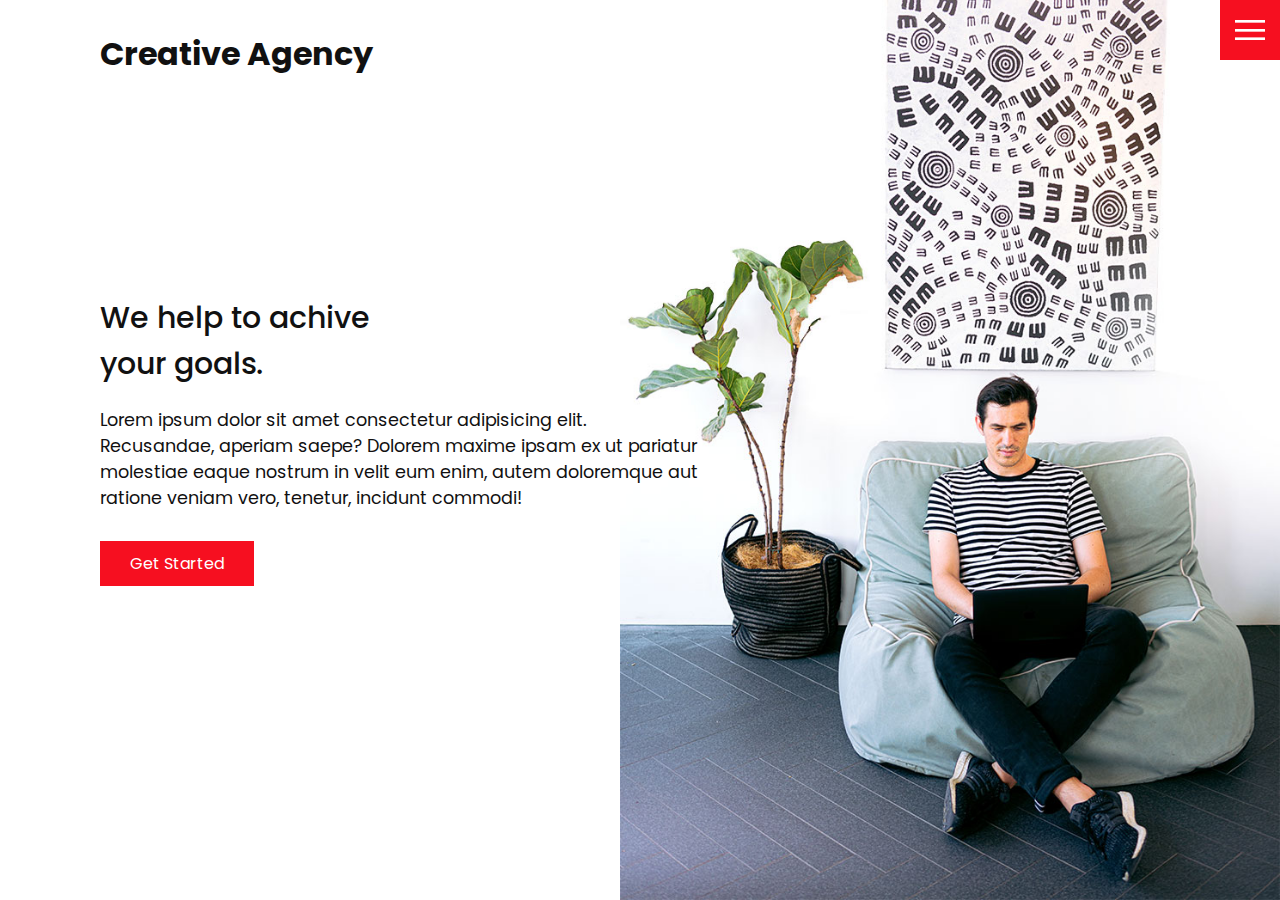
<file: index.html>
<!DOCTYPE html>
<html lang="en">
  <head>
    <meta charset="UTF-8" />
    <meta http-equiv="X-UA-Compatible" content="IE=edge" />
    <meta name="viewport" content="width=device-width, initial-scale=1.0" />
    <link rel="stylesheet" href="css/style.css" />
    <title>Creative Agency</title>
  </head>
  <body>
    <header>
      <div class="logo">Creative Agency</div>
      <div class="toggle"></div>
      <div class="navigation">
        <ul>
          <li><a href="index.html">Home</a></li>
          <li><a href="services.html">Services</a></li>
          <li><a href="work.html">Work</a></li>
          <li><a href="contact.html">Contact</a></li>
        </ul>
        <div class="social-bar">
          <ul>
            <li>
              <a href="https://facebook.com" target="_blank"
                ><img src="images/facebook.png" alt="Facebook Homepage"
              /></a>
            </li>
            <li>
              <a href="https://twitter.com" target="_blank"
                ><img src="images/twitter.png" alt="Twitter Homepage"
              /></a>
            </li>
            <li>
              <a href="https://instagram.com" target="_blank"
                ><img src="images/instagram.png" alt="Instagram Homepage"
              /></a>
            </li>
          </ul>
          <a href="mailto:youremail@email.com" class="email-icon"
            ><img src="images/email.png" alt="Email"
          /></a>
        </div>
      </div>
    </header>

    <section class="home">
      <img src="images/home-img.jpg" class="home-img" alt="Homepage" />
      <div class="home-content">
        <h1>
          We help to achive <br />
          your goals.
        </h1>
        <p>
          Lorem ipsum dolor sit amet consectetur adipisicing elit. Recusandae,
          aperiam saepe? Dolorem maxime ipsam ex ut pariatur molestiae eaque
          nostrum in velit eum enim, autem doloremque aut ratione veniam vero,
          tenetur, incidunt commodi!
        </p>
        <a href="contact.html" class="btn">Get Started</a>
      </div>
    </section>
    <script src="js/script.js"></script>
  </body>
</html>
</file>
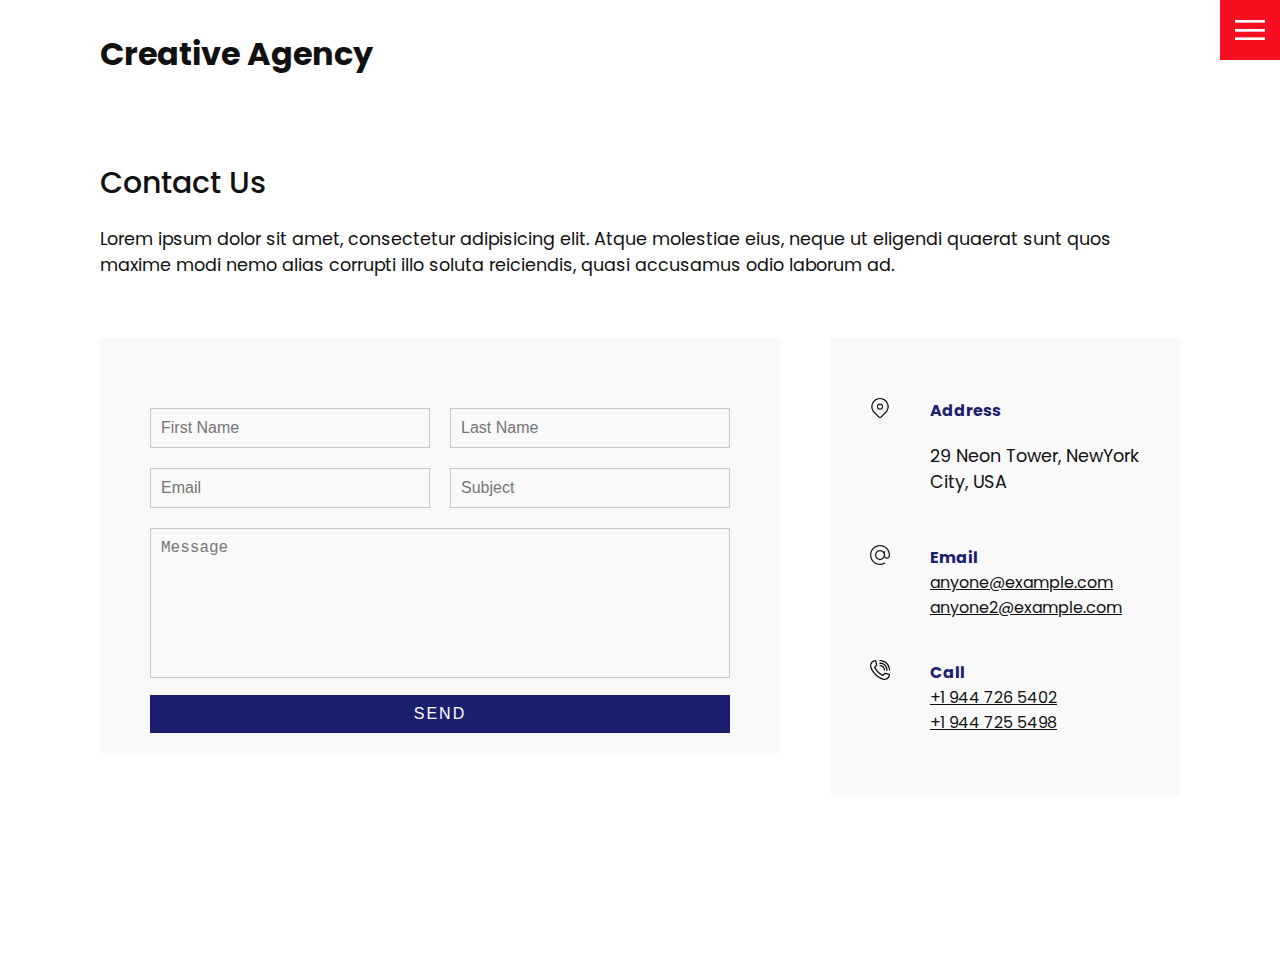
<file: contact.html>
<!DOCTYPE html>
<html lang="en">
  <head>
    <meta charset="UTF-8" />
    <meta http-equiv="X-UA-Compatible" content="IE=edge" />
    <meta name="viewport" content="width=device-width, initial-scale=1.0" />
    <link rel="stylesheet" href="css/style.css" />
    <title>Creative Agency</title>
  </head>
  <body>
    <header>
      <div class="logo">Creative Agency</div>
      <div class="toggle"></div>
      <div class="navigation">
        <ul>
          <li><a href="index.html">Home</a></li>
          <li><a href="services.html">Services</a></li>
          <li><a href="work.html">Work</a></li>
          <li><a href="contact.html">Contact</a></li>
        </ul>
        <div class="social-bar">
          <ul>
            <li>
              <a href="https://facebook.com" target="_blank"
                ><img src="images/facebook.png" alt="Facebook Homepage"
              /></a>
            </li>
            <li>
              <a href="https://twitter.com" target="_blank"
                ><img src="images/twitter.png" alt="Twitter Homepage"
              /></a>
            </li>
            <li>
              <a href="https://instagram.com" target="_blank"
                ><img src="images/instagram.png" alt="Instagram Homepage"
              /></a>
            </li>
          </ul>
          <a href="mailto:youremail@email.com" class="email-icon"
            ><img src="images/email.png" alt="Email"
          /></a>
        </div>
      </div>
    </header>

    <section>
      <div class="title">
        <h1>Contact Us</h1>
        <p>
          Lorem ipsum dolor sit amet, consectetur adipisicing elit. Atque
          molestiae eius, neque ut eligendi quaerat sunt quos maxime modi nemo
          alias corrupti illo soluta reiciendis, quasi accusamus odio laborum
          ad.
        </p>
      </div>

      <div class="contact">
        <div class="contact-form">
          <form>
            <div class="row">
              <div class="input50">
                <input type="text" placeholder="First Name" />
              </div>
              <div class="input50">
                <input type="text" placeholder="Last Name" />
              </div>
            </div>
            <div class="row">
              <div class="input50">
                <input type="email" placeholder="Email" />
              </div>
              <div class="input50">
                <input type="text" placeholder="Subject" />
              </div>
            </div>
            <div class="row">
              <div class="input100">
                <textarea placeholder="Message"></textarea>
              </div>
            </div>
            <div class="row">
              <div class="input100">
                <input type="submit" value="Send" />
              </div>
            </div>
          </form>
        </div>

        <div class="contact-info">
          <div class="info-box">
            <img src="images/address.png" class="contact-icon" alt="" />
            <div class="details">
              <h4>Address</h4>
              <p>29 Neon Tower, NewYork City, USA</p>
            </div>
          </div>
          <div class="info-box">
            <img src="images/email.png" class="contact-icon" alt="" />
            <div class="details">
              <h4>Email</h4>
              <a href="mailto:anyone@example.com">anyone@example.com</a>
              <a href="mailto:anyone2@example.com">anyone2@example.com</a>
            </div>
          </div>
          <div class="info-box">
            <img src="images/call.png" class="contact-icon" alt="" />
            <div class="details">
              <h4>Call</h4>
              <a href="tel:+19447265402">+1 944 726 5402</a> <br />
              <a href="tel:+19447263235">+1 944 725 5498</a>
            </div>
          </div>
        </div>
      </div>
    </section>
    <script src="js/script.js"></script>
  </body>
</html>
</file>
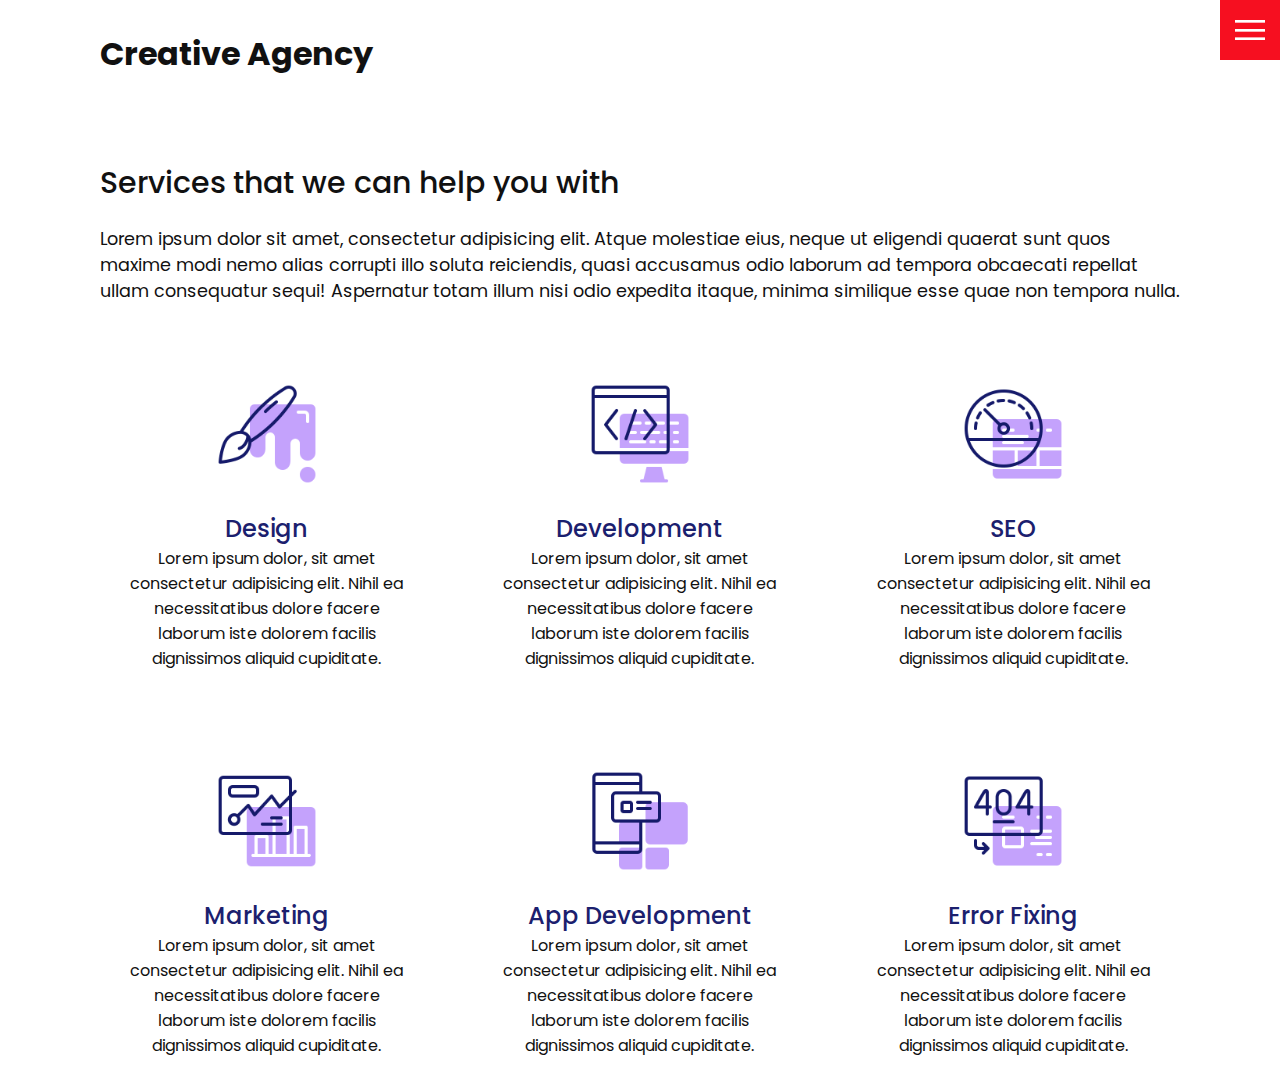
<file: services.html>
<!DOCTYPE html>
<html lang="en">
  <head>
    <meta charset="UTF-8" />
    <meta http-equiv="X-UA-Compatible" content="IE=edge" />
    <meta name="viewport" content="width=device-width, initial-scale=1.0" />
    <link rel="stylesheet" href="css/style.css" />
    <title>Creative Agency</title>
  </head>
  <body>
    <header>
      <div class="logo">Creative Agency</div>
      <div class="toggle"></div>
      <div class="navigation">
        <ul>
          <li><a href="index.html">Home</a></li>
          <li><a href="services.html">Services</a></li>
          <li><a href="work.html">Work</a></li>
          <li><a href="contact.html">Contact</a></li>
        </ul>
        <div class="social-bar">
          <ul>
            <li>
              <a href="https://facebook.com" target="_blank"
                ><img src="images/facebook.png" alt="Facebook Homepage"
              /></a>
            </li>
            <li>
              <a href="https://twitter.com" target="_blank"
                ><img src="images/twitter.png" alt="Twitter Homepage"
              /></a>
            </li>
            <li>
              <a href="https://instagram.com" target="_blank"
                ><img src="images/instagram.png" alt="Instagram Homepage"
              /></a>
            </li>
          </ul>
          <a href="mailto:youremail@email.com" class="email-icon"
            ><img src="images/email.png" alt="Email"
          /></a>
        </div>
      </div>
    </header>

    <section>
      <div class="title">
        <h1>Services that we can help you with</h1>
        <p>
          Lorem ipsum dolor sit amet, consectetur adipisicing elit. Atque
          molestiae eius, neque ut eligendi quaerat sunt quos maxime modi nemo
          alias corrupti illo soluta reiciendis, quasi accusamus odio laborum ad
          tempora obcaecati repellat ullam consequatur sequi! Aspernatur totam
          illum nisi odio expedita itaque, minima similique esse quae non
          tempora nulla.
        </p>
      </div>
      <div class="services">
        <div class="service">
          <div class="icon">
            <img src="images/001.png" alt="Service 1" />
          </div>
          <h2>Design</h2>
          Lorem ipsum dolor, sit amet consectetur adipisicing elit. Nihil ea
          necessitatibus dolore facere laborum iste dolorem facilis dignissimos
          aliquid cupiditate.
        </div>

        <div class="service">
          <div class="icon">
            <img src="images/002.png" alt="Service 2" />
          </div>
          <h2>Development</h2>
          Lorem ipsum dolor, sit amet consectetur adipisicing elit. Nihil ea
          necessitatibus dolore facere laborum iste dolorem facilis dignissimos
          aliquid cupiditate.
        </div>

        <div class="service">
          <div class="icon">
            <img src="images/003.png" alt="Service 3" />
          </div>
          <h2>SEO</h2>
          Lorem ipsum dolor, sit amet consectetur adipisicing elit. Nihil ea
          necessitatibus dolore facere laborum iste dolorem facilis dignissimos
          aliquid cupiditate.
        </div>

        <div class="service">
          <div class="icon">
            <img src="images/004.png" alt="Service 4" />
          </div>
          <h2>Marketing</h2>
          Lorem ipsum dolor, sit amet consectetur adipisicing elit. Nihil ea
          necessitatibus dolore facere laborum iste dolorem facilis dignissimos
          aliquid cupiditate.
        </div>

        <div class="service">
          <div class="icon">
            <img src="images/005.png" alt="Service 5" />
          </div>
          <h2>App Development</h2>
          Lorem ipsum dolor, sit amet consectetur adipisicing elit. Nihil ea
          necessitatibus dolore facere laborum iste dolorem facilis dignissimos
          aliquid cupiditate.
        </div>

        <div class="service">
          <div class="icon">
            <img src="images/006.png" alt="Service 6" />
          </div>
          <h2>Error Fixing</h2>
          Lorem ipsum dolor, sit amet consectetur adipisicing elit. Nihil ea
          necessitatibus dolore facere laborum iste dolorem facilis dignissimos
          aliquid cupiditate.
        </div>
      </div>
    </section>
    <script src="js/script.js"></script>
  </body>
</html>
</file>
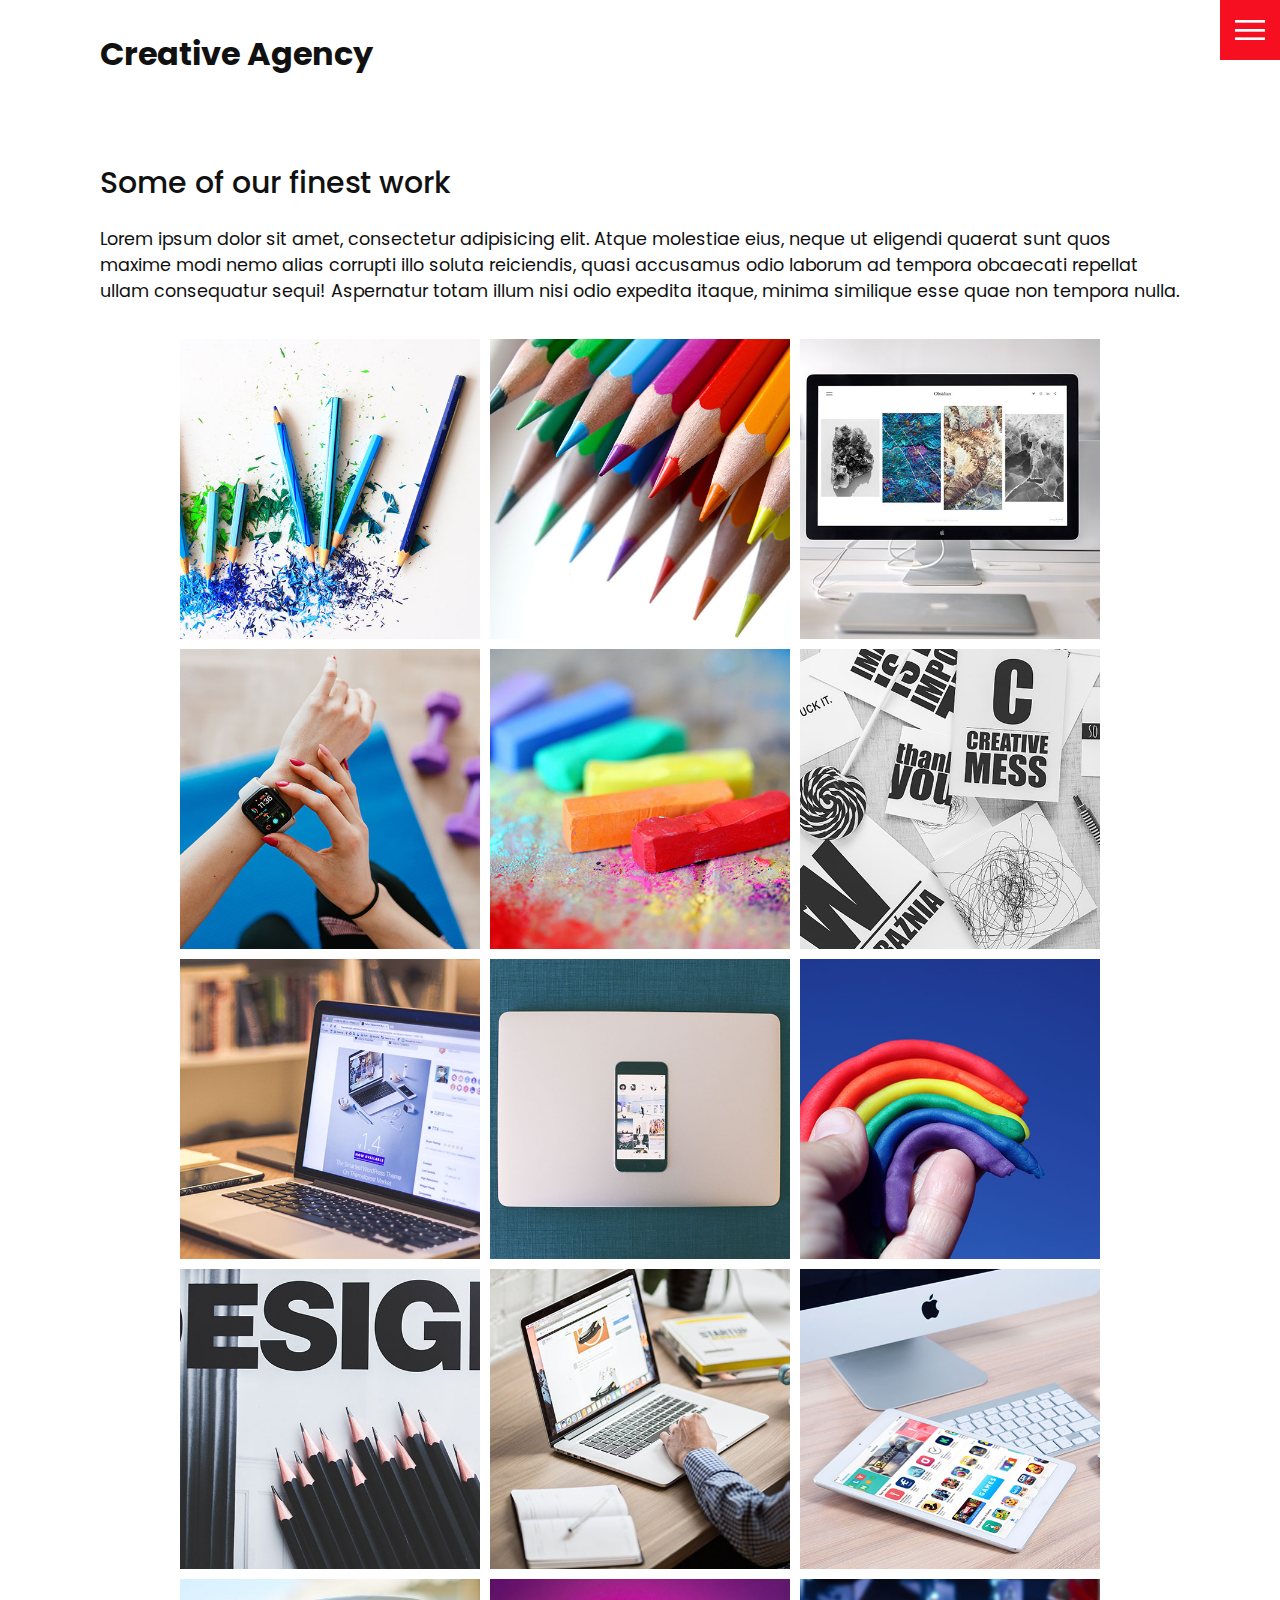
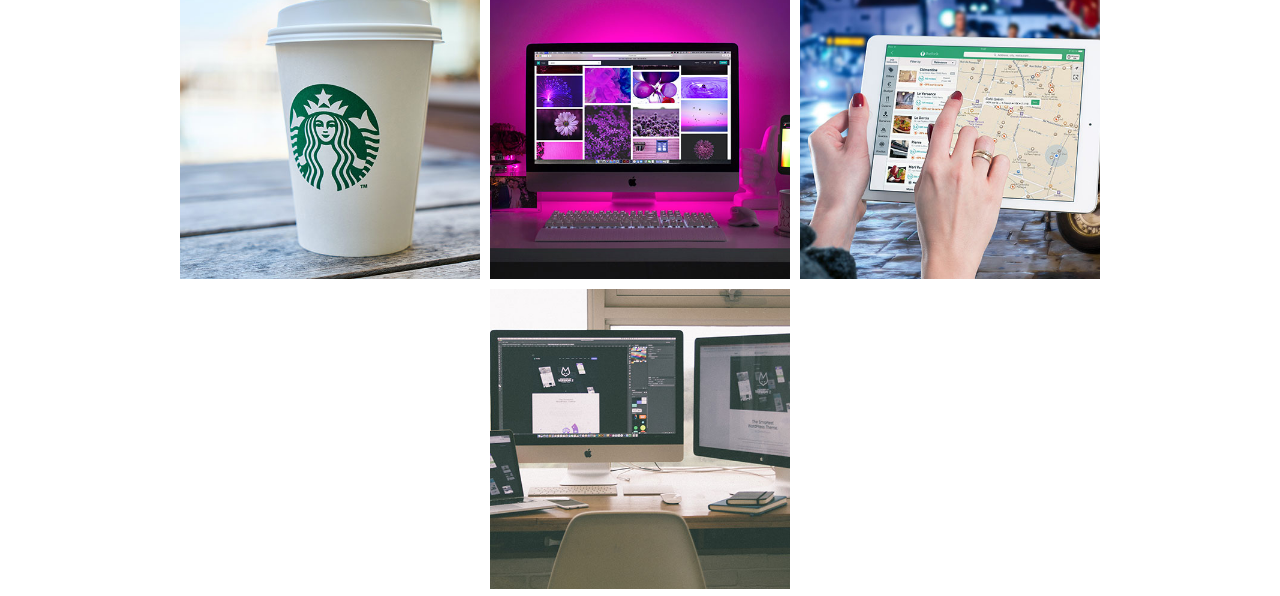
<file: work.html>
<!DOCTYPE html>
<html lang="en">
  <head>
    <meta charset="UTF-8" />
    <meta http-equiv="X-UA-Compatible" content="IE=edge" />
    <meta name="viewport" content="width=device-width, initial-scale=1.0" />
    <link rel="stylesheet" href="css/style.css" />
    <title>Creative Agency</title>
  </head>
  <body>
    <header>
      <div class="logo">Creative Agency</div>
      <div class="toggle"></div>
      <div class="navigation">
        <ul>
          <li><a href="index.html">Home</a></li>
          <li><a href="services.html">Services</a></li>
          <li><a href="work.html">Work</a></li>
          <li><a href="contact.html">Contact</a></li>
        </ul>
        <div class="social-bar">
          <ul>
            <li>
              <a href="https://facebook.com" target="_blank"
                ><img src="images/facebook.png" alt="Facebook Homepage"
              /></a>
            </li>
            <li>
              <a href="https://twitter.com" target="_blank"
                ><img src="images/twitter.png" alt="Twitter Homepage"
              /></a>
            </li>
            <li>
              <a href="https://instagram.com" target="_blank"
                ><img src="images/instagram.png" alt="Instagram Homepage"
              /></a>
            </li>
          </ul>
          <a href="mailto:youremail@email.com" class="email-icon"
            ><img src="images/email.png" alt="Email"
          /></a>
        </div>
      </div>
    </header>

    <section>
      <div class="title">
        <h1>Some of our finest work</h1>
        <p>
          Lorem ipsum dolor sit amet, consectetur adipisicing elit. Atque
          molestiae eius, neque ut eligendi quaerat sunt quos maxime modi nemo
          alias corrupti illo soluta reiciendis, quasi accusamus odio laborum ad
          tempora obcaecati repellat ullam consequatur sequi! Aspernatur totam
          illum nisi odio expedita itaque, minima similique esse quae non
          tempora nulla.
        </p>
      </div>

      <div class="portfolio">
        <div class="item">
          <img src="images/portfolio-item1.jpg" alt="" />
          <div class="action">
            <a href="#">Launch</a>
          </div>
        </div>
        <div class="item">
          <img src="images/portfolio-item2.jpg" alt="" />
          <div class="action">
            <a href="#">Launch</a>
          </div>
        </div>
        <div class="item">
          <img src="images/portfolio-item3.jpg" alt="" />
          <div class="action">
            <a href="#">Launch</a>
          </div>
        </div>
        <div class="item">
          <img src="images/portfolio-item4.jpg" alt="" />
          <div class="action">
            <a href="#">Launch</a>
          </div>
        </div>
        <div class="item">
          <img src="images/portfolio-item5.jpg" alt="" />
          <div class="action">
            <a href="#">Launch</a>
          </div>
        </div>
        <div class="item">
          <img src="images/portfolio-item6.jpg" alt="" />
          <div class="action">
            <a href="#">Launch</a>
          </div>
        </div>
        <div class="item">
          <img src="images/portfolio-item7.jpg" alt="" />
          <div class="action">
            <a href="#">Launch</a>
          </div>
        </div>
        <div class="item">
          <img src="images/portfolio-item8.jpg" alt="" />
          <div class="action">
            <a href="#">Launch</a>
          </div>
        </div>
        <div class="item">
          <img src="images/portfolio-item9.jpg" alt="" />
          <div class="action">
            <a href="#">Launch</a>
          </div>
        </div>
        <div class="item">
          <img src="images/portfolio-item10.jpg" alt="" />
          <div class="action">
            <a href="#">Launch</a>
          </div>
        </div>
        <div class="item">
          <img src="images/portfolio-item11.jpg" alt="" />
          <div class="action">
            <a href="#">Launch</a>
          </div>
        </div>
        <div class="item">
          <img src="images/portfolio-item12.jpg" alt="" />
          <div class="action">
            <a href="#">Launch</a>
          </div>
        </div>
        <div class="item">
          <img src="images/portfolio-item13.jpg" alt="" />
          <div class="action">
            <a href="#">Launch</a>
          </div>
        </div>
        <div class="item">
          <img src="images/portfolio-item14.jpg" alt="" />
          <div class="action">
            <a href="#">Launch</a>
          </div>
        </div>
        <div class="item">
          <img src="images/portfolio-item15.jpg" alt="" />
          <div class="action">
            <a href="#">Launch</a>
          </div>
        </div>
        <div class="item">
          <img src="images/portfolio-item16.jpg" alt="" />
          <div class="action">
            <a href="#">Launch</a>
          </div>
        </div>
      </div>
    </section>
    <script src="js/script.js"></script>
  </body>
</html>
</file>
<file: css/style.css>
@import url('https://fonts.googleapis.com/css?family=Poppins:200,300,400,500,600,700,800,900&display=swap');

:root {
  --primary-color: #f60f20;
  --secondary-color: #1b206e;
}
* {
  margin: 0;
  padding: 0;
  box-sizing: border-box;
}

html,
body {
  font-family: 'Poppins', sans-serif;
  color: #111;
}

h1 {
  font-size: 30px;
  font-weight: 500;
}

p {
  margin: 20px 0 10px 0;
  font-size: 1.1rem;
}

section {
  display: flex;
  flex-direction: column;
  height: 100vh;
  align-items: center;
  padding: 100px;
  margin-top: 60px;
}

section.home {
  flex-direction: row;
  margin-top: 0;
}

/* Button */
.btn {
  cursor: pointer;
  /* This is an a tag, and they don't take margin because by default they are displayed inline */
  display: inline-block;
  /* By displaying it as inline-block the margin can be applied */
  background: var(--primary-color);
  color: #fff;
  text-decoration: none;
  padding: 10px 30px;
  margin: 20px 0;
  border: 0;
}

.btn:hover {
  transform: scale(0.98);
}

/* Logo */
.logo {
  position: absolute;
  top: 30px;
  left: 100px;
  font-size: 2rem;
  font-weight: 700;
  z-index: 20;
}

/* Toggle Button */
.toggle {
  position: fixed;
  top: 0;
  right: 0;
  width: 60px;
  height: 60px;
  background: var(--primary-color) url(../images/menu.png);
  background-size: 30px;
  background-position: center;
  background-repeat: no-repeat;
  z-index: 20;
  cursor: pointer;
}

.toggle.active {
  background: var(--primary-color) url(../images/close.png);
  background-size: 25px;
  background-position: center;
  background-repeat: no-repeat;
}

/* Navigation */
.navigation {
  position: fixed;
  top: 0;
  left: 100%;
  width: 100%;
  height: 100%;
  background-color: white;
  z-index: 15;

  display: flex;
  align-items: center;
  justify-content: center;
}

.navigation.active {
  left: 0;
}

.navigation ul {
  position: relative;
}

.navigation ul li {
  position: relative;
  list-style: none;
  text-align: center;
}

.navigation ul li a {
  font-size: 2.2rem;
  color: #111;
  text-decoration: none;
  font-weight: 300;
}

.navigation ul li a:hover {
  color: var(--primary-color);
}

.navigation .social-bar {
  position: absolute;
  top: 0;
  left: 0;
  width: 60px;
  height: 100%;
  display: flex;
  justify-content: center;
  align-items: center;
}

.navigation .social-bar a {
  display: inline-block;
  transform: scale(0.5);
}

.email-icon {
  position: absolute;
  bottom: 20px;
  transform: scale(0.5);
}

/* Homepage */
.home-content {
  position: relative;
  z-index: 10;
  max-width: 600px;
}

.home-img {
  position: absolute;
  bottom: 0;
  right: 0;
  height: 110%;
}

/* Services Page */
.services {
  margin-top: 40px;
  display: grid;
  grid-template-columns: 1fr 1fr 1fr;
  gap: 40px;
  text-align: center;
}

.services .service {
  padding: 30px;
}

.services .service:hover {
  box-shadow: 0 10px 30px rgba(0, 0, 0, 0.1);
}

.services .service h2 {
  font-size: 24px;
  font-weight: 500;
  margin-top: 20px;
  color: var(--secondary-color);
}

.services .service .icon img {
  max-width: 100px;
}

/* Work Page */
.portfolio {
  display: flex;
  justify-content: center;
  flex-wrap: wrap;
  margin-top: 20px;
}

.portfolio .item {
  position: relative;
  width: 300px;
  height: 300px;
  margin: 5px;
}

.portfolio .item img {
  width: 100%;
  height: 100%;
}

.portfolio .item .action {
  /* Position absolute is positioned in absolute within the container that is relative to */
  position: absolute;
  top: 0;
  left: 0;
  width: 100%;
  height: 100%;
  background: rgba(0, 0, 0, 0.8);
  display: flex;
  justify-content: center;
  align-items: center;
  opacity: 0;
  transition: 0.5s;
}

.portfolio .item:hover .action {
  opacity: 1;
}

.portfolio .item .action a {
  display: inline-block;
  color: #fff;
  text-decoration: none;
  border: 1px solid white;
  padding: 5px 15px;
}

/* Contact Page */
.contact {
  position: relative;
  width: 100%;
  margin-top: 50px;
  display: flex;
  justify-content: space-between;
  align-items: flex-start;
}

.contact-form {
  position: relative;
  background: #f9f9f9;
  width: calc(100% - 400px);
  padding: 60px 40px 20px;
}

.contact-form form {
  width: 100%;
}

.contact-form .row {
  width: 100%;
  display: flex;
}

.contact-form .input50 {
  width: 50%;
  margin: 0 10px;
}

.contact-form .input100 {
  width: 100%;
  margin: 0 10px;
}

.contact-form .row input,
.contact-form .row textarea {
  position: relative;
  border: 1px solid rgba(0, 0, 0, 0.2);
  color: #111;
  background: transparent;
  width: 100%;
  padding: 10px;
  outline: none;
  font-size: 16px;
  font-weight: 300;
  margin: 10px 0;
  resize: none;
}

.contact-form .row textarea {
  height: 150px;
}

.contact-form .row input[type='submit'] {
  background-color: var(--secondary-color);
  color: white;
  margin: 0;
  text-transform: uppercase;
  letter-spacing: 2px;
  font-weight: 300;
  border: 0;
  cursor: pointer;
}

.contact-info {
  width: 350px;
  background: #f9f9f9;
  padding: 60px 40px 20px;
}

.contact-info .info-box {
  display: flex;
  align-items: flex-start;
  margin-bottom: 40px;
}

.contact-info .info-box .contact-icon {
  width: 20px;
  margin-right: 40px;
}

.contact-info .info-box .details h4 {
  color: var(--secondary-color);
}

.contact-info .info-box .details p,
.contact-info .info-box .details a {
  color: #111;
}

@media (max-width: 1086px) {
  .home-img {
    display: none;
  }

  .logo {
    top: 10px;
    left: 40px;
    font-size: 1.5rem;
  }

  section {
    padding: 100px 40px;
  }

  .navigation ul li a {
    font-size: 2rem;
  }

  .services {
    grid-template-columns: 1fr 1fr;
  }

  .contact {
    flex-direction: column;
  }

  .contact-form {
    width: 100%;
    padding: 30px 30px 20px;
  }

  .contact-form .row {
    flex-direction: column;
  }

  .contact-form .input50,
  .contact-form .input100 {
    width: 100%;
    margin: 0;
  }

  .contact-info {
    width: 100%;
    margin-top: 20px;
    padding: 30px 30px 20px;
  }
}

@media (max-width: 768px) {
  .services {
    grid-template-columns: 1fr;
  }

  .services .service {
    box-shadow: 0 10px 30px rgba(0, 0, 0, 0.1);
  }
}
</file>
